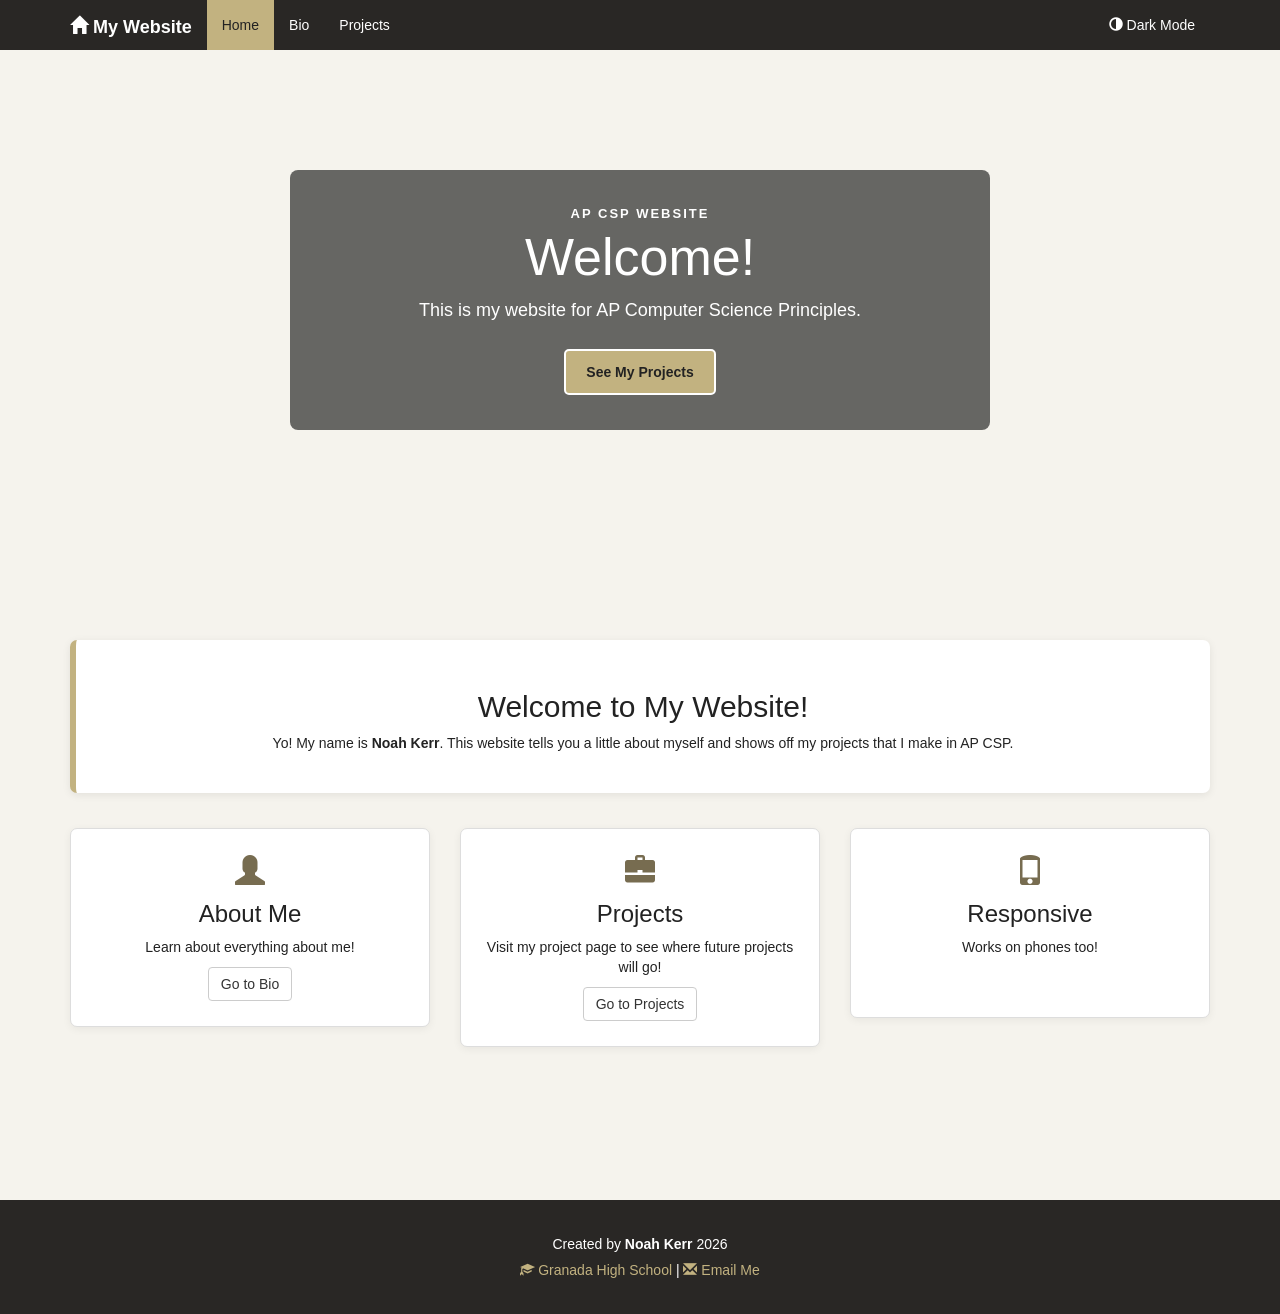
<file: index.html>
<!DOCTYPE html>
<html lang="en">

<head>
  <title>Home - My Website</title>
  <meta charset="utf-8">
  <meta name="viewport" content="width=device-width, initial-scale=1">

  
  <link rel="icon" type="image/png" href="favicon.png">

  
  <link rel="stylesheet"
        href="https://maxcdn.bootstrapcdn.com/bootstrap/3.4.1/css/bootstrap.min.css">

  
  <link rel="stylesheet" href="styles.css">

  
  <script src="https://ajax.googleapis.com/ajax/libs/jquery/3.7.1/jquery.min.js"></script>
  <script src="https://maxcdn.bootstrapcdn.com/bootstrap/3.4.1/js/bootstrap.min.js"></script>
</head>


<body>


<nav class="navbar navbar-inverse myNav">

  <div class="container">

    <div class="navbar-header">

      
      <button type="button"
              class="navbar-toggle"
              data-toggle="collapse"
              data-target="#myNavbar">

        <span class="icon-bar"></span>
        <span class="icon-bar"></span>
        <span class="icon-bar"></span>

      </button>

      
      <a class="navbar-brand" href="index.html">
        <span class="glyphicon glyphicon-home"></span>
        My Website
      </a>

    </div>


    
    <div class="collapse navbar-collapse" id="myNavbar">

      <ul class="nav navbar-nav">

        <li class="active">
          <a href="index.html">Home</a>
        </li>

        <li>
          <a href="bio.html">Bio</a>
        </li>

        <li>
          <a href="projects.html">Projects</a>
        </li>

      </ul>


      
      <ul class="nav navbar-nav navbar-right">

        <li>
          <a href="#" id="darkButton">
            <span class="glyphicon glyphicon-adjust"></span>
            Dark Mode
          </a>
        </li>

      </ul>

    </div>

  </div>

</nav>



<div class="parallax">

  <div class="parallax-text">

    <p class="small-heading">AP CSP WEBSITE</p>

    <h1>Welcome!</h1>

    <p>
      This is my website for AP Computer Science Principles.
    </p>

    
    <a href="projects.html" class="myButton">
      See My Projects
    </a>

  </div>

</div>



<main class="container page-content">

  
  <div class="welcome-box text-center">

    <h2>Welcome to My Website!</h2>

    <p>
      Yo! My name is <strong>Noah Kerr</strong>.
      This website tells you a little about myself and
      shows off my projects that I make in AP CSP.
    </p>

  </div>


  
  <div class="row home-cards">


    
    <div class="col-sm-4">

      <div class="simple-box text-center">

        <span class="glyphicon glyphicon-user big-icon"></span>

        <h3>About Me</h3>

        <p>
          Learn about everything about me!
        </p>

        <a href="bio.html" class="btn btn-default">
          Go to Bio
        </a>

      </div>

    </div>


    
    <div class="col-sm-4">

      <div class="simple-box text-center">

        <span class="glyphicon glyphicon-briefcase big-icon"></span>

        <h3>Projects</h3>

        <p>
          Visit my project page to see where future projects will go!
        </p>

        <a href="projects.html" class="btn btn-default">
          Go to Projects
        </a>

      </div>

    </div>


    
    <div class="col-sm-4">

      <div class="simple-box text-center">

        <span class="glyphicon glyphicon-phone big-icon"></span>

        <h3>Responsive</h3>

        <p>
          Works on phones too!
        </p>

      </div>

    </div>

  </div>

</main>



<footer class="footer">

  <div class="container text-center">

    <p>
      Created by <strong>Noah Kerr</strong>
      <span id="year"></span>
    </p>

    <p>

      <a href="https://granadahigh.livermoreschools.org/"
         target="_blank"
         rel="noopener">

        <span class="glyphicon glyphicon-education"></span>
        Granada High School

      </a>

      <span class="footer-line"> | </span>

      <a href="mailto:noah.ker@lvjusd.org">

        <span class="glyphicon glyphicon-envelope"></span>
        Email Me

      </a>

    </p>

  </div>

</footer>



<script src="script.js"></script>

</body>
</html>
</file>
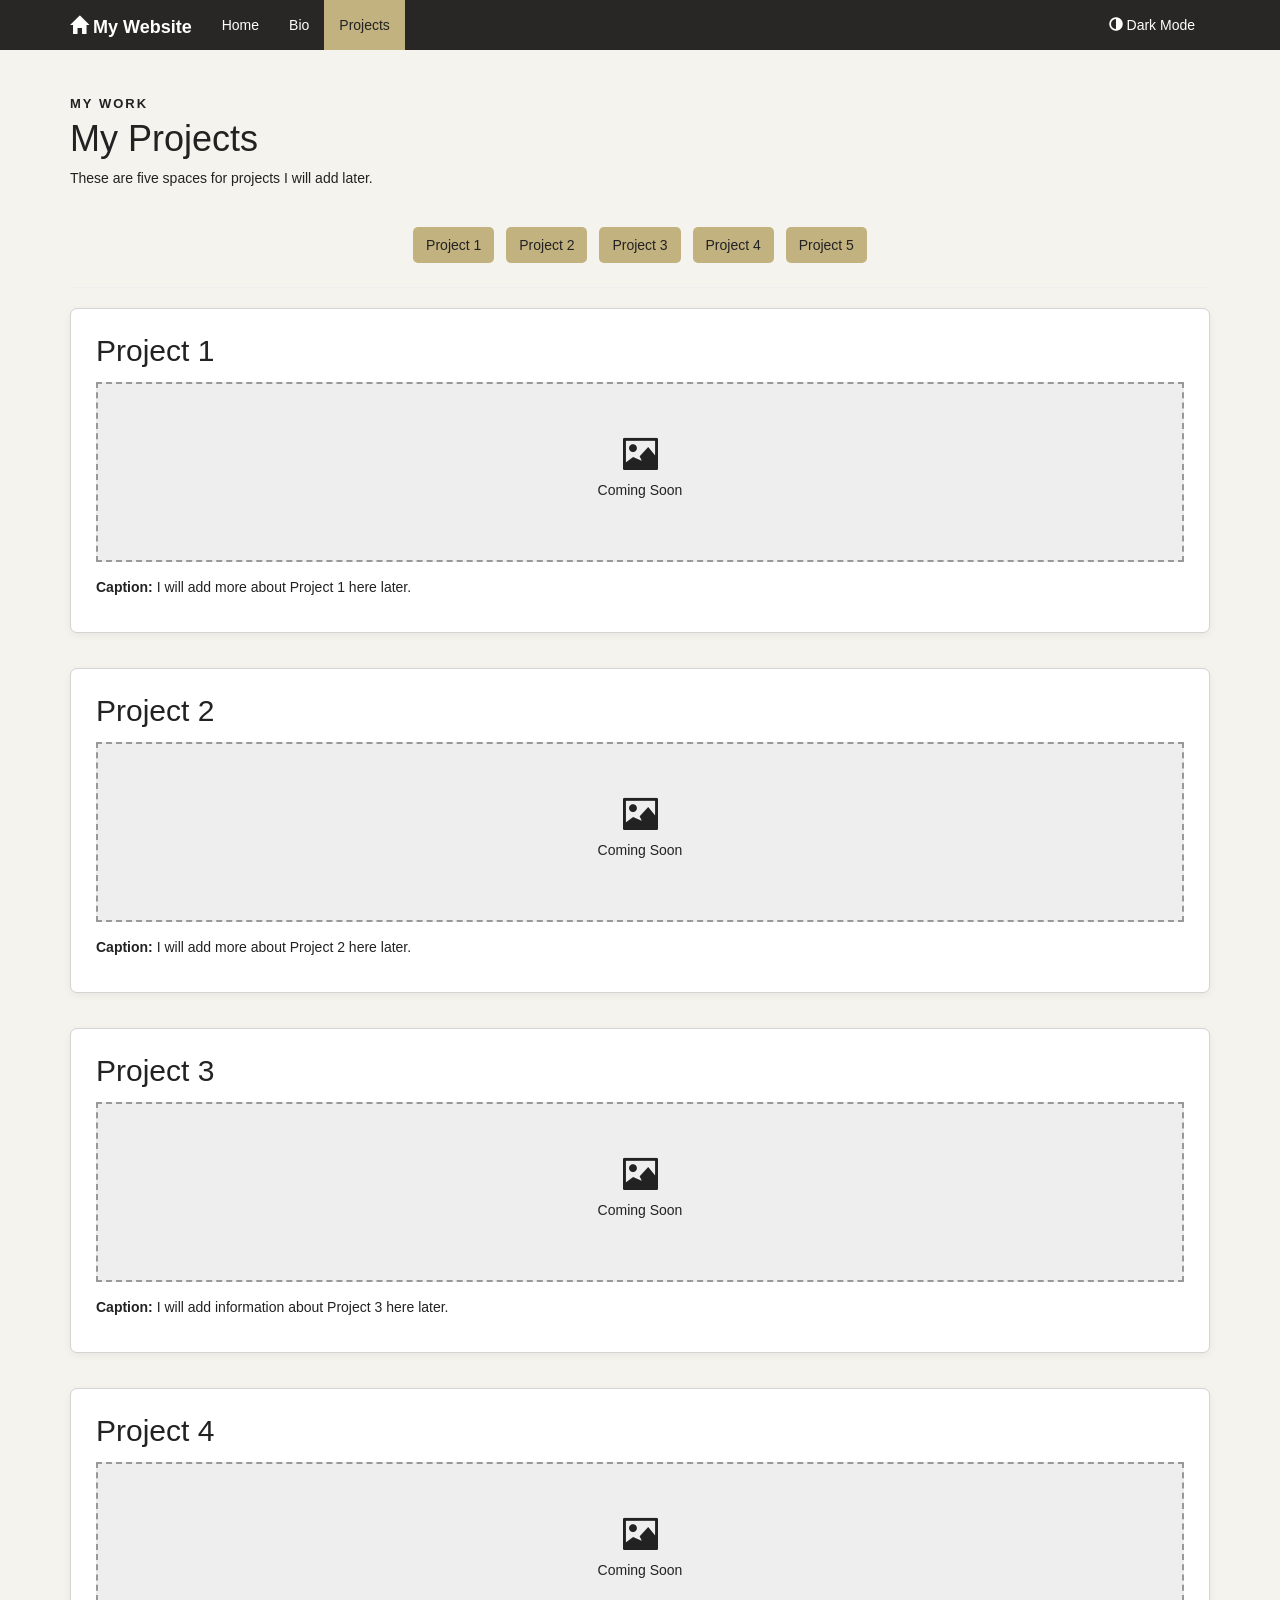
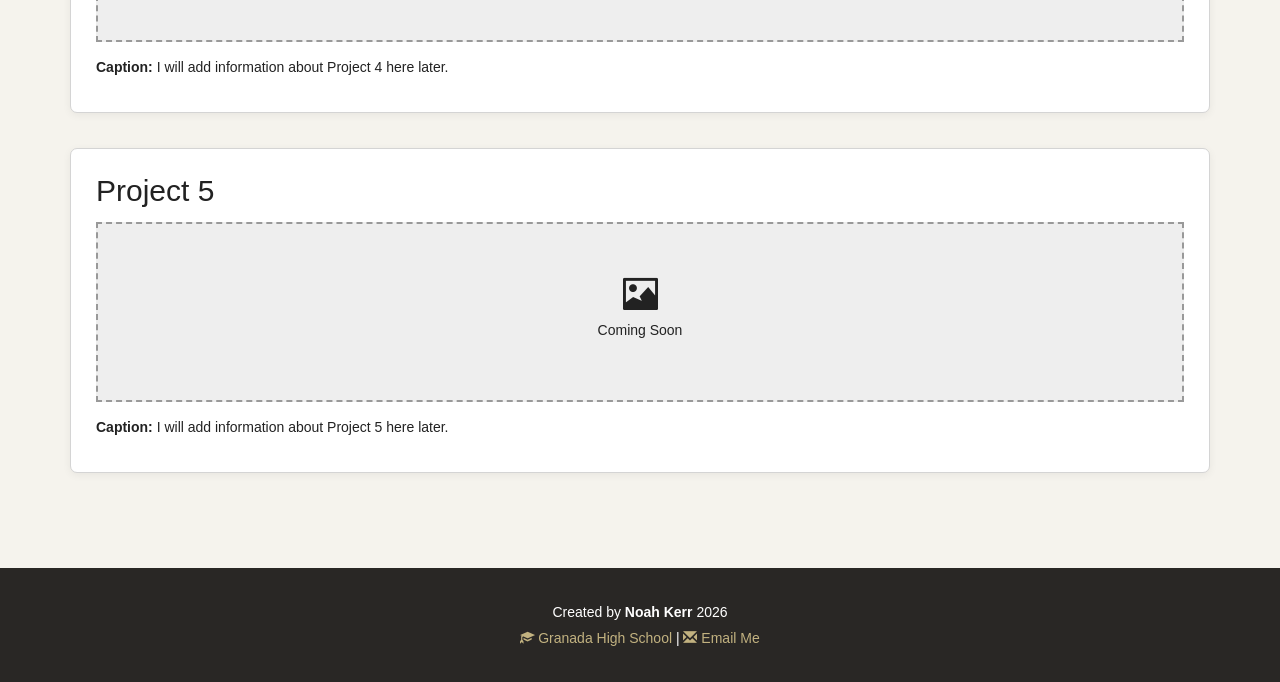
<file: projects.html>
<!DOCTYPE html>
<html lang="en">

<head>

  <title>Projects - My Website</title>

  <meta charset="utf-8">

  <meta name="viewport" content="width=device-width, initial-scale=1">

  
  <link rel="icon" type="image/png" href="favicon.png">

  
  <link rel="stylesheet"
        href="https://maxcdn.bootstrapcdn.com/bootstrap/3.4.1/css/bootstrap.min.css">

  
  <link rel="stylesheet" href="styles.css">

  
  <script src="https://ajax.googleapis.com/ajax/libs/jquery/3.7.1/jquery.min.js"></script>
  <script src="https://maxcdn.bootstrapcdn.com/bootstrap/3.4.1/js/bootstrap.min.js"></script>

</head>


<body>


<nav class="navbar navbar-inverse myNav">

  <div class="container">

    <div class="navbar-header">

      <button type="button"
              class="navbar-toggle"
              data-toggle="collapse"
              data-target="#myNavbar">

        <span class="icon-bar"></span>
        <span class="icon-bar"></span>
        <span class="icon-bar"></span>

      </button>

      <a class="navbar-brand" href="index.html">

        <span class="glyphicon glyphicon-home"></span>
        My Website

      </a>

    </div>


    <div class="collapse navbar-collapse" id="myNavbar">

      <ul class="nav navbar-nav">

        <li>
          <a href="index.html">Home</a>
        </li>

        <li>
          <a href="bio.html">Bio</a>
        </li>

        <li class="active">
          <a href="projects.html">Projects</a>
        </li>

      </ul>


      <ul class="nav navbar-nav navbar-right">

        <li>

          <a href="#" id="darkButton">

            <span class="glyphicon glyphicon-adjust"></span>
            Dark Mode

          </a>

        </li>

      </ul>

    </div>

  </div>

</nav>



<main class="container page-content">

  <div class="page-title">

    <p class="small-heading">MY WORK</p>

    <h1>My Projects</h1>

    <p>
      These are five spaces for projects I will add later.
    </p>

  </div>


  
  <div class="project-links text-center">

    <a href="#project1">Project 1</a>

    <a href="#project2">Project 2</a>

    <a href="#project3">Project 3</a>

    <a href="#project4">Project 4</a>

    <a href="#project5">Project 5</a>

  </div>


  <hr>


  
  <div class="project-box" id="project1">

    <h2>Project 1</h2>

    <div class="coming-soon">

      <span class="glyphicon glyphicon-picture"></span>

      <p>Coming Soon</p>

    </div>

    <p>
      <strong>Caption:</strong>
      I will add more about Project 1 here later.
    </p>

  </div>


  
  <div class="project-box" id="project2">

    <h2>Project 2</h2>

    <div class="coming-soon">

      <span class="glyphicon glyphicon-picture"></span>

      <p>Coming Soon</p>

    </div>

    <p>
      <strong>Caption:</strong>
      I will add more about Project 2 here later.
    </p>

  </div>


  
  <div class="project-box" id="project3">

    <h2>Project 3</h2>

    <div class="coming-soon">

      <span class="glyphicon glyphicon-picture"></span>

      <p>Coming Soon</p>

    </div>

    <p>
      <strong>Caption:</strong>
      I will add information about Project 3 here later.
    </p>

  </div>


  
  <div class="project-box" id="project4">

    <h2>Project 4</h2>

    <div class="coming-soon">

      <span class="glyphicon glyphicon-picture"></span>

      <p>Coming Soon</p>

    </div>

    <p>
      <strong>Caption:</strong>
      I will add information about Project 4 here later.
    </p>

  </div>


  
  <div class="project-box" id="project5">

    <h2>Project 5</h2>

    <div class="coming-soon">

      <span class="glyphicon glyphicon-picture"></span>

      <p>Coming Soon</p>

    </div>

    <p>
      <strong>Caption:</strong>
      I will add information about Project 5 here later.
    </p>

  </div>

</main>



<footer class="footer">

  <div class="container text-center">

    <p>
      Created by <strong>Noah Kerr</strong>
      <span id="year"></span>
    </p>

    <p>

      <a href="https://granadahigh.livermoreschools.org/"
         target="_blank"
         rel="noopener">

        <span class="glyphicon glyphicon-education"></span>
        Granada High School

      </a>

      <span class="footer-line"> | </span>

      <a href="mailto:noah.ker@lvjusd.org">

        <span class="glyphicon glyphicon-envelope"></span>
        Email Me

      </a>

    </p>

  </div>

</footer>


<script src="script.js"></script>

</body>
</html>
</file>
<file: styles.css>
html {
    scroll-behavior: smooth;
}

body {
    margin: 0;
    background-color: #f5f3ed;
    color: #222222;
    font-family: Arial, Helvetica, sans-serif;

    
    overflow-x: hidden;
}



a {
    transition: 0.2s;
}





.myNav {
    margin-bottom: 0;
    border: none;
    border-radius: 0;
    background-color: #292725;
}

.navbar-inverse .navbar-brand {
    color: white;
    font-weight: bold;
}

.navbar-inverse .navbar-nav > li > a {
    color: white;
}



.navbar-inverse .navbar-nav > li > a:hover {
    background-color: #c2b280;
    color: #222222;
}



.navbar-inverse .navbar-nav > .active > a,
.navbar-inverse .navbar-nav > .active > a:hover {
    background-color: #c2b280;
    color: #222222;
}






.parallax {
    min-height: 500px;

    background-image: url("https://images.unsplash.com/photo-1499750310107-5fef28a66643?auto=format&fit=crop&w=1600&q=85");

    background-attachment: fixed;
    background-position: center;
    background-repeat: no-repeat;
    background-size: cover;

    display: flex;
    align-items: center;
    justify-content: center;

    text-align: center;
}



.parallax-text {
    width: 90%;
    max-width: 700px;

    margin: 20px;
    padding: 35px;

    background-color: rgba(0, 0, 0, 0.58);
    color: white;

    border-radius: 8px;
}

.parallax-text h1 {
    margin-top: 5px;
    margin-bottom: 12px;
    font-size: 52px;
}

.parallax-text p {
    font-size: 18px;
}



.small-heading {
    margin-bottom: 5px;
    font-size: 13px !important;
    letter-spacing: 2px;
    font-weight: bold;
}






.myButton {
    display: inline-block;

    margin-top: 15px;
    padding: 11px 20px;

    background-color: #c2b280;
    color: #222222;

    border: 2px solid white;
    border-radius: 5px;

    text-decoration: none;
    font-weight: bold;
}

.myButton:hover {
    background-color: white;
    color: #222222;
    text-decoration: none;
}





.page-content {
    min-height: 650px;

    padding-top: 45px;
    padding-bottom: 60px;
}


/* Page title */
.page-title {
    margin-bottom: 35px;
}

.page-title h1 {
    margin-top: 5px;
    margin-bottom: 10px;
}






.welcome-box {
    margin-top: 45px;
    margin-bottom: 35px;

    padding: 30px;

    background-color: white;

    border-left: 6px solid #c2b280;
    border-radius: 7px;

    box-shadow: 0 2px 8px rgba(0, 0, 0, 0.08);
}





.home-cards {
    margin-bottom: 30px;
}

.simple-box {
    min-height: 190px;

    margin-bottom: 25px;
    padding: 25px;

    background-color: white;

    border: 1px solid #dddddd;
    border-radius: 7px;

    box-shadow: 0 2px 8px rgba(0, 0, 0, 0.06);
}



.big-icon {
    font-size: 30px;
    color: #776c50;
}

.simple-box h2,
.simple-box h3 {
    margin-top: 12px;
}

.simple-box hr {
    border-color: #dddddd;
}






.section-title {
    margin-top: 40px;
    margin-bottom: 25px;
}

.bio-image {
    width: 100%;
    height: 210px;

    object-fit: cover;

    margin-top: 10px;

    border: 1px solid #cccccc;
    border-radius: 7px;
}

.interest {
    margin-bottom: 30px;
}

.interest h3 {
    margin-top: 15px;
}

.bio-image:hover {
    opacity: 0.85;
}






.project-links {
    margin: 20px 0;
}

.project-links a {
    display: inline-block;

    margin: 4px;
    padding: 8px 13px;

    background-color: #c2b280;
    color: #222222;

    border-radius: 5px;

    text-decoration: none;
}

.project-links a:hover {
    background-color: #292725;
    color: white;
}



.project-box {
    margin-bottom: 35px;
    padding: 25px;

    background-color: white;

    border: 1px solid #d4d4d4;
    border-radius: 7px;

    box-shadow: 0 2px 8px rgba(0, 0, 0, 0.06);

    
    scroll-margin-top: 70px;
}

.project-box h2 {
    margin-top: 0;
}



.coming-soon {
    height: 180px;

    margin: 15px 0;

    border: 2px dashed #999999;
    background-color: #eeeeee;

    display: flex;
    flex-direction: column;

    align-items: center;
    justify-content: center;
}

.coming-soon .glyphicon {
    margin-bottom: 10px;
    font-size: 35px;
}






.footer {
    padding: 28px 0;

    background-color: #292725;
    color: white;
}

.footer p {
    margin: 6px 0;
}

.footer a {
    color: #c2b280;
}

.footer a:hover {
    color: white;
}



   
   

body.dark-mode {
    background-color: #222222;
    color: white;
}



body.dark-mode .welcome-box,
body.dark-mode .simple-box,
body.dark-mode .project-box {
    background-color: #333333;
    color: white;
    border-color: #555555;
}



body.dark-mode .coming-soon {
    background-color: #444444;
    border-color: #777777;
}



body.dark-mode .simple-box hr {
    border-color: #555555;
}



   
   

@media (max-width: 767px) {

    
    .parallax {
        min-height: 430px;

        
        background-attachment: scroll;

        background-position: center;
        background-size: cover;
    }


    
    .parallax-text {
        width: 90%;
        padding: 25px;
    }

    .parallax-text h1 {
        font-size: 38px;
    }

    .parallax-text p {
        font-size: 16px;
    }


    
    .welcome-box {
        margin-top: 30px;
    }


    
    .simple-box {
        min-height: 0;
    }


    
    .bio-image {
        height: 190px;
    }


    
    .footer a {
        display: inline-block;
        margin: 4px;
    }


    
    .myNav {
        position: relative;
        z-index: 1000;
    }

    .navbar-inverse .navbar-toggle {
        border-color: white;
    }

    .navbar-inverse .navbar-toggle:hover,
    .navbar-inverse .navbar-toggle:focus {
        background-color: #c2b280;
    }

    .navbar-collapse {
        background-color: #292725;
    }


    
    .myButton {
        position: relative;
        z-index: 5;
    }
}
</file>
